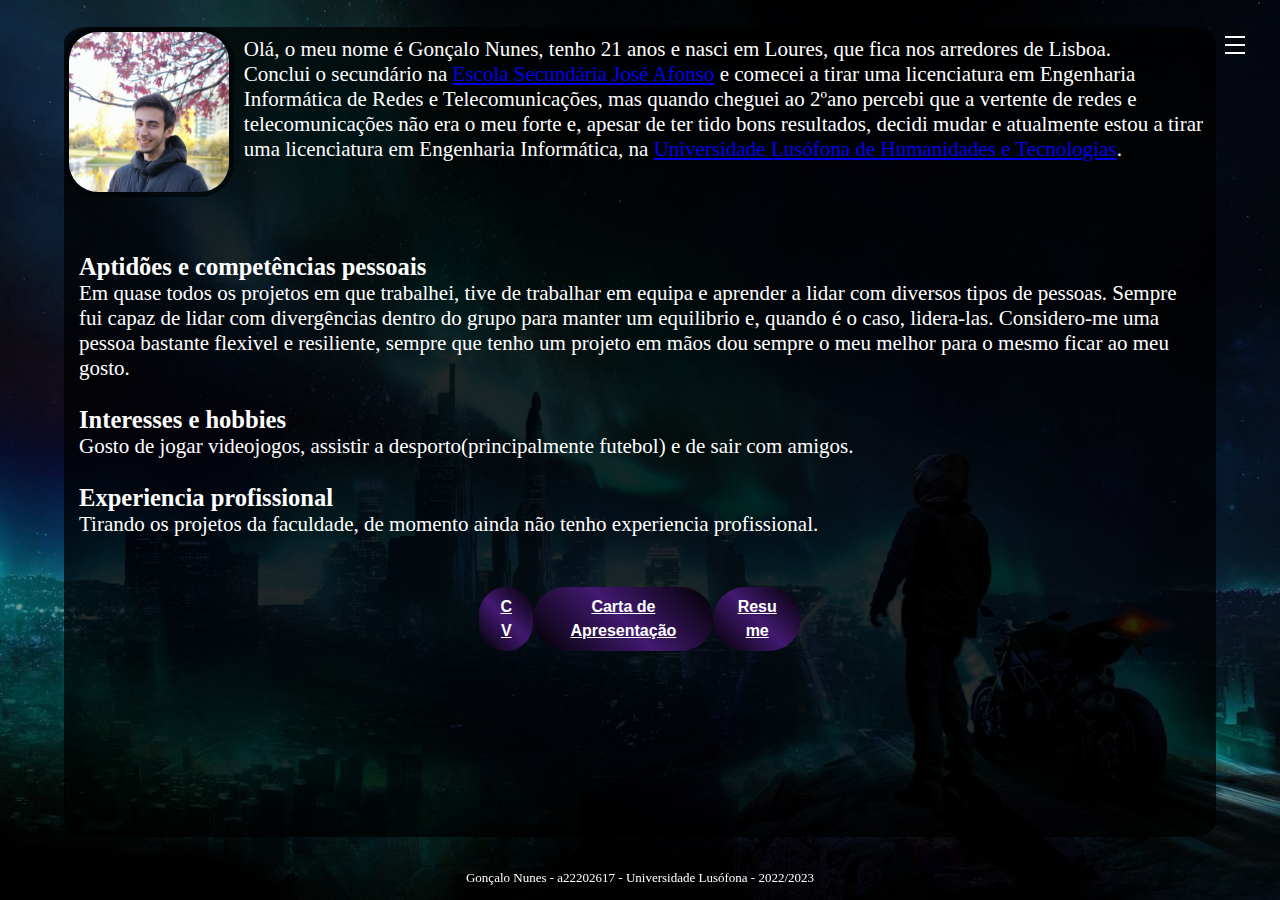
<file: about.html>
<!DOCTYPE html>
<html lang="pt">
  <head>
    <meta charset="UTF-8" />
    <meta http-equiv="X-UA-Compatible" content="IE=edge" />
    <meta name="viewport" content="width=device-width, initial-scale=1.0" />
    <link rel="stylesheet" href="css/about.css" />
    <link
      rel="stylesheet"
      href="https://fonts.googleapis.com/icon?family=Material+Icons"
    />
    <link rel="icon" href="images/logo.png" type="image/x-icon" />
    <meta name="author" content="Gonçalo Nunes" />
    <meta name="description" content="Website para o projeto de pw" />
    <meta name="keywords" content="palavras chave" />
    <title>About</title>
  </head>
  <body>
    <input type="checkbox" id="active" />
    <label for="active" class="menu-btn"><span></span></label>
    <label for="active" class="close"></label>
    <div class="wrapper">
      <ul>
        <li><a href="index.html">Home</a></li>
        <li><a href="about.html">About</a></li>
        <li><a href="projects.html">Projects</a></li>
        <li><a href="contacts.html">Contacts</a></li>
        <li><a href="pw.html">PW</a></li>
        <li><a href="playground.html">JSPlayground</a></li>
      </ul>
    </div>
    <div class="content">
      <img src="../images/foto.png" alt="" />
      <article>
        <p>
          Olá, o meu nome é Gonçalo Nunes, tenho 21 anos e nasci em Loures, que
          fica nos arredores de Lisboa.
        </p>
        <p>
          Conclui o secundário na
          <a href="https://www.esjaloures.org/"
            >Escola Secundária José Afonso</a
          >
          e comecei a tirar uma licenciatura em Engenharia Informática de Redes
          e Telecomunicações, mas quando cheguei ao 2ºano percebi que a vertente
          de redes e telecomunicações não era o meu forte e, apesar de ter tido
          bons resultados, decidi mudar e atualmente estou a tirar uma
          licenciatura em Engenharia Informática, na
          <a href="https://www.ulusofona.pt/">
            Universidade Lusófona de Humanidades e Tecnologias</a
          >.
        </p>
      </article>
      <div class="allText">
        <h3>Aptidões e competências pessoais</h3>
        <p>
          Em quase todos os projetos em que trabalhei, tive de trabalhar em
          equipa e aprender a lidar com diversos tipos de pessoas. Sempre fui
          capaz de lidar com divergências dentro do grupo para manter um equilibrio
          e, quando é o caso, lidera-las. Considero-me uma pessoa bastante
          flexivel e resiliente, sempre que tenho um projeto em mãos dou sempre
          o meu melhor para o mesmo ficar ao meu gosto.
        </p>
        <br />
        <h3>Interesses e hobbies</h3>
        <p>
          Gosto de jogar videojogos, assistir a desporto(principalmente futebol)
          e de sair com amigos.
        </p>
        <br />
        <h3>Experiencia profissional</h3>
        <p>
          Tirando os projetos da faculdade, de momento ainda não tenho
          experiencia profissional.
        </p>
        <br /><br />
        <div class="bts">
          <button class="bt" onclick="">
            <a style="color: white" href="files/CV - Gonçalo Nunes.pdf" download="CV-Gonçalo_Nunes">CV</a>
          </button>
          <button class="bt" onclick="">
            <a style="color: white" href="files/CL - Gonçalo Nunes.pdf" download="CL-Gonçalo_Nunes">Carta de Apresentação</a>
          </button>
          <button class="bt" onclick="">
            <a style="color: white" href="files/Resume - Gonçalo Nunes.pdf" download="Resume-Gonçalo_Nunes">Resume</a>
          </button>
        </div>
      </div>
    </div>

    <footer>
      Gonçalo Nunes - a22202617 - Universidade Lusófona - 2022/2023
    </footer>
  </body>
</html>
</file>
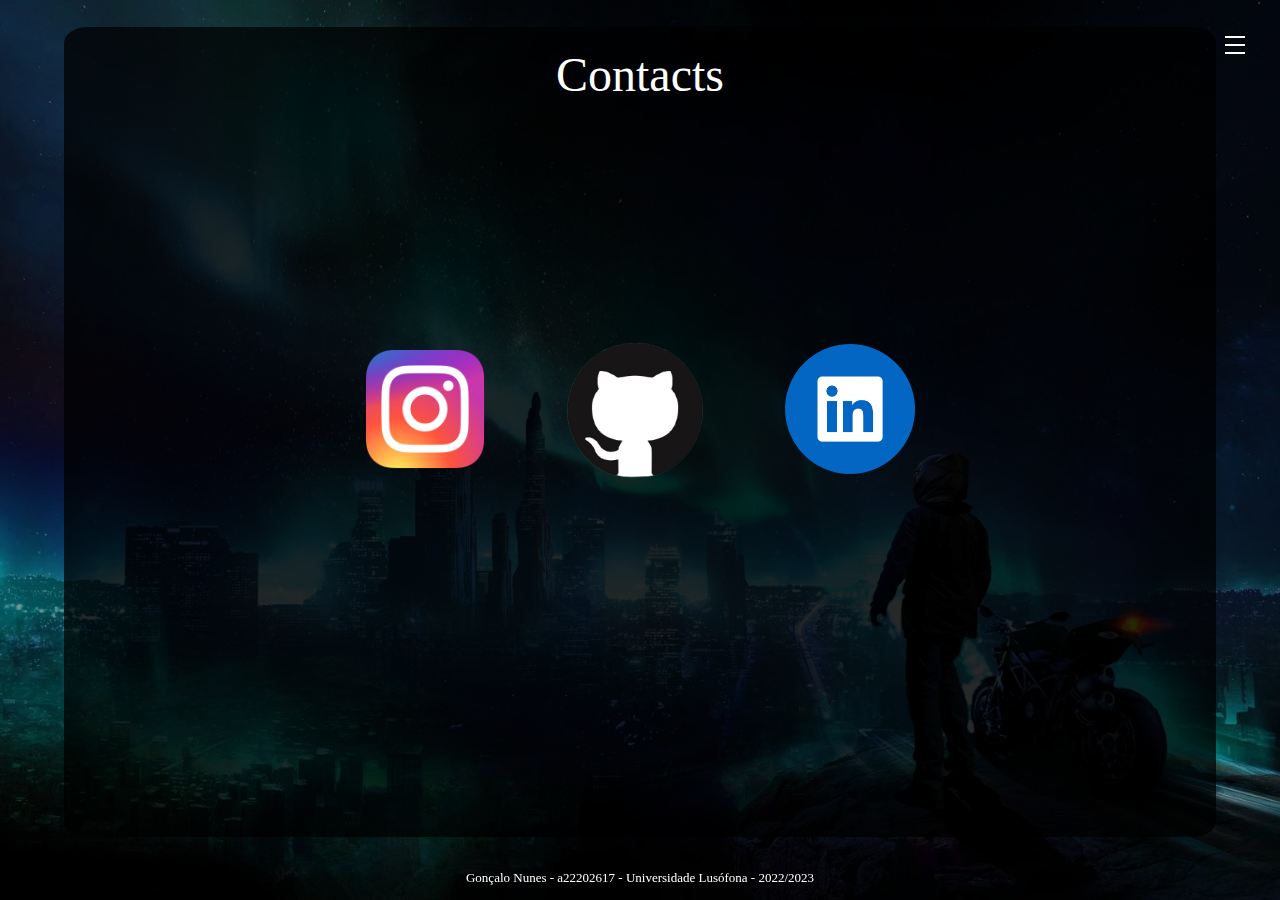
<file: contacts.html>
<!DOCTYPE html>
<html lang="pt">
  <head>
    <meta charset="UTF-8" />
    <meta http-equiv="X-UA-Compatible" content="IE=edge" />
    <meta name="viewport" content="width=device-width, initial-scale=1.0" />
    <link rel="stylesheet" href="css/contacts.css" />
    <link
      rel="stylesheet"
      href="https://fonts.googleapis.com/icon?family=Material+Icons"
    />
    <link rel="icon" href="images/logo.png" type="image/x-icon" />
    <meta name="author" content="Gonçalo Nunes" />
    <meta name="description" content="Website para o projeto de pw" />
    <meta name="keywords" content="palavras chave" />
    <title>Contacts</title>
  </head>
  <body>
    <input type="checkbox" id="active" />
    <label for="active" class="menu-btn"><span></span></label>
    <label for="active" class="close"></label>
    <div class="wrapper">
      <ul>
        <li><a href="index.html">Home</a></li>
        <li><a href="about.html">About</a></li>
        <li><a href="projects.html">Projects</a></li>
        <li><a href="contacts.html">Contacts</a></li>
        <li><a href="pw.html">PW</a></li>
        <li><a href="playground.html">JSPlayground</a></li>
      </ul>
    </div>
    <div class="content">
      <div class="title">Contacts</div>
      <br />
      <article>
        <div class="item" id="item1">
          <a href="https://www.instagram.com/goncalocnunes/" target="_blank"><img src="images/instagram-logo.png" alt="" /></a>
        </div>
        <div class="item" id="item2">
          <a href="https://github.com/Guchalo" target="_blank"><img src="images/github-logo.png" alt="" /></a>
        </div>
        <div class="item" id="item3">
          <a href="https://www.linkedin.com/in/gonçalo-nunes11" target="_blank"><img src="images/linkedin-logo.png" alt="" /></a>
        </div>
      </article>
    </div>

    <footer>
      Gonçalo Nunes - a22202617 - Universidade Lusófona - 2022/2023
    </footer>
  </body>
</html>
</file>
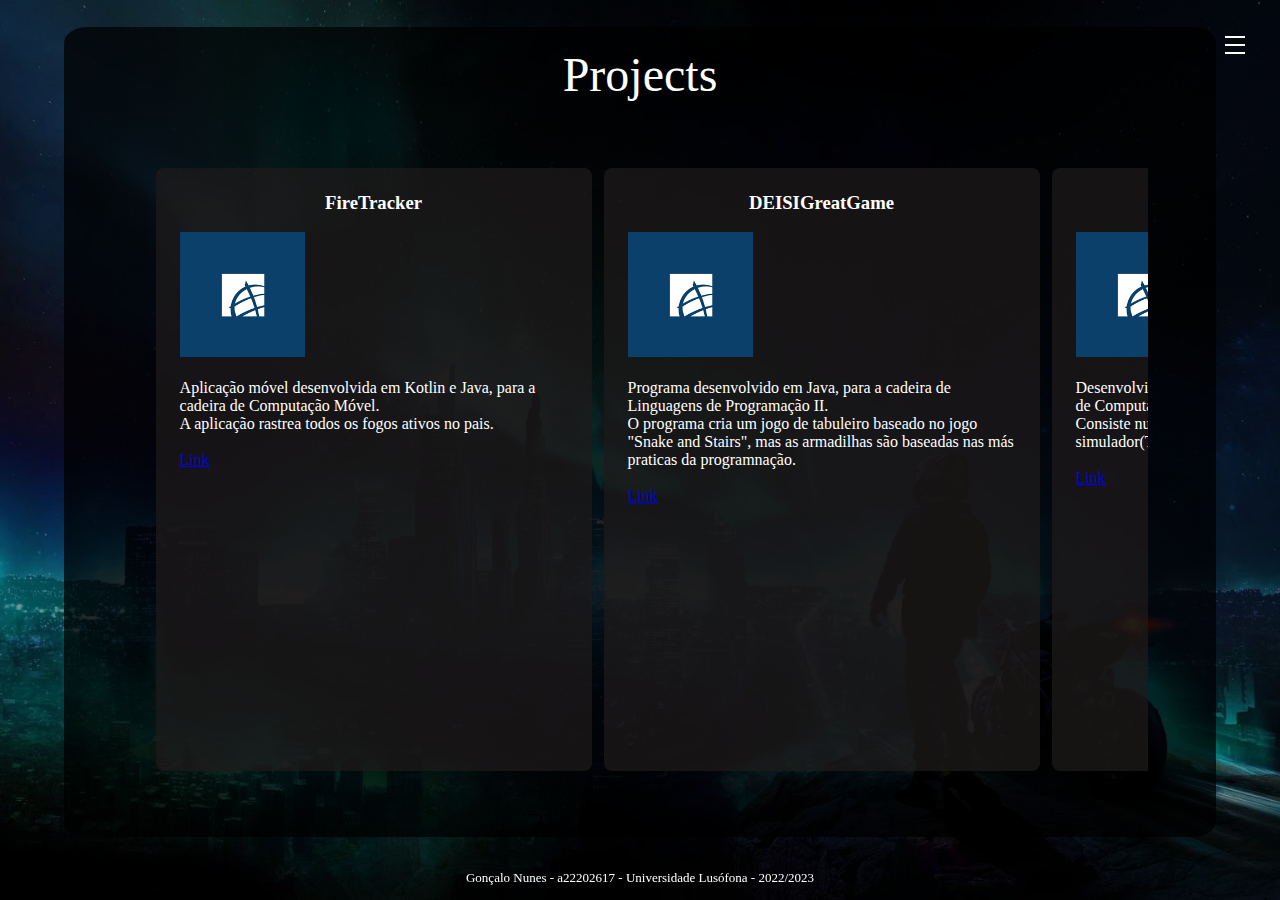
<file: projects.html>
<!DOCTYPE html>
<html lang="pt">
  <head>
    <meta charset="UTF-8" />
    <meta http-equiv="X-UA-Compatible" content="IE=edge" />
    <meta name="viewport" content="width=device-width, initial-scale=1.0" />
    <link rel="stylesheet" href="css/projects.css" />
    <link
      rel="stylesheet"
      href="https://fonts.googleapis.com/icon?family=Material+Icons"
    />
    <link rel="icon" href="images/logo.png" type="image/x-icon" />
    <meta name="author" content="Gonçalo Nunes" />
    <meta name="description" content="Website para o projeto de pw" />
    <meta name="keywords" content="palavras chave" />
    <title>Projects</title>
  </head>
  <body>
    <input type="checkbox" id="active" />
    <label for="active" class="menu-btn"><span></span></label>
    <label for="active" class="close"></label>
    <div class="wrapper">
      <ul>
        <li><a href="index.html">Home</a></li>
        <li><a href="about.html">About</a></li>
        <li><a href="projects.html">Projects</a></li>
        <li><a href="contacts.html">Contacts</a></li>
        <li><a href="pw.html">PW</a></li>
        <li><a href="playground.html">JSPlayground</a></li>
      </ul>
    </div>
    <div class="content">
      <div class="title">Projects</div>
      <article>
        <div class="item" id="item1">
          <h3 class="headerCard">FireTracker</h3>
          <br />
          <img src="images/ulht.png" alt="" />
          <br />
          <br />
          <p>Aplicação móvel desenvolvida em Kotlin e Java, para a cadeira de Computação Móvel.</p>
          <p>A aplicação rastrea todos os fogos ativos no pais.</p>
          <br />
          <a href="https://github.com/ULHT-CM-2021-22/22005787-22005793">Link</a>
        </div>
        <div class="item" id="item2">
          <h3 class="headerCard">DEISIGreatGame</h3>
          <br />
          <img src="images/ulht.png" alt="" />
          <br />
          <br />
          <p>Programa desenvolvido em Java, para a cadeira de Linguagens de Programação II.</p>
          <p>O programa cria um jogo de tabuleiro baseado no jogo "Snake and Stairs", mas as armadilhas são baseadas nas más praticas da programnação.</p>
          <br />
          <a href="https://github.com/Guchalo/LP2_22005787_22005793">Link</a>
        </div>
        <div class="item" id="item3">
          <h3 class="headerCard">MyHome</h3>
          <br />
          <img src="images/ulht.png" alt="" />
          <br />
          <br />
          <p>Desenvolvido em C, para a cadeira de Arquitetura Avançada de Computadores.</p>
          <p>Consiste num projeto de uma SmartHome, realizada num simulador(TinkerCad).</p>
          <br />
          <a href="https://www.tinkercad.com/things/86YPUv2t7dj-projeto-final-aac">Link</a>
        </div>
        <div class="item" id="item4">
          <h3 class="headerCard">BombRoad</h3>
          <br />
          <img src="images/ulht.png" alt="" />
          <br />
          <br />
          <p>Programa desenvolvido em C, para a cadeira de Linguagens de Programação I.</p>
          <p>Este programa, como o nome indica, consiste no jogo clássico "BombRoad".</p>
          <br />
          <a href="https://replit.com/@goncalonunes220/correcao">Link</a>
        </div>
        <div class="item" id="item5">
          <h3 class="headerCard">Xadrez</h3>
          <br />
          <img src="images/ulht.png" alt="" />
          <br />
          <br />
          <p>Programa desenvolvido em Kotlin, para a cadeira de Fundamentos de Programação.</p>
          <p>Este programa, como o nome indica, consiste num jogo de xadrez.</p>
          <br />
          <a href="https://github.com/rafaelsimoes22005793/xadrezFP">Link</a>
        </div>
        <div class="item" id="item6">
          <h3 class="headerCard">Portfolio</h3>
          <br />
          <img src="images/ulht.png" alt="" />
          <br />
          <br />
          <p>Site desenvolvido em HTML/CSS e JavaScript, para a cadeira de Programação Web.</p>
          <p>Este site, como o nome indica, tem o objetivo de ser um portfolio digital.</p>
          <br />
          <a href="https://github.com/Guchalo/Projeto_PW_Portfolio">Link</a>
        </div>
      </article>
    </div>

    <footer>
      Gonçalo Nunes - a22202617 - Universidade Lusófona - 2022/2023
    </footer>
  </body>
</html>
</file>
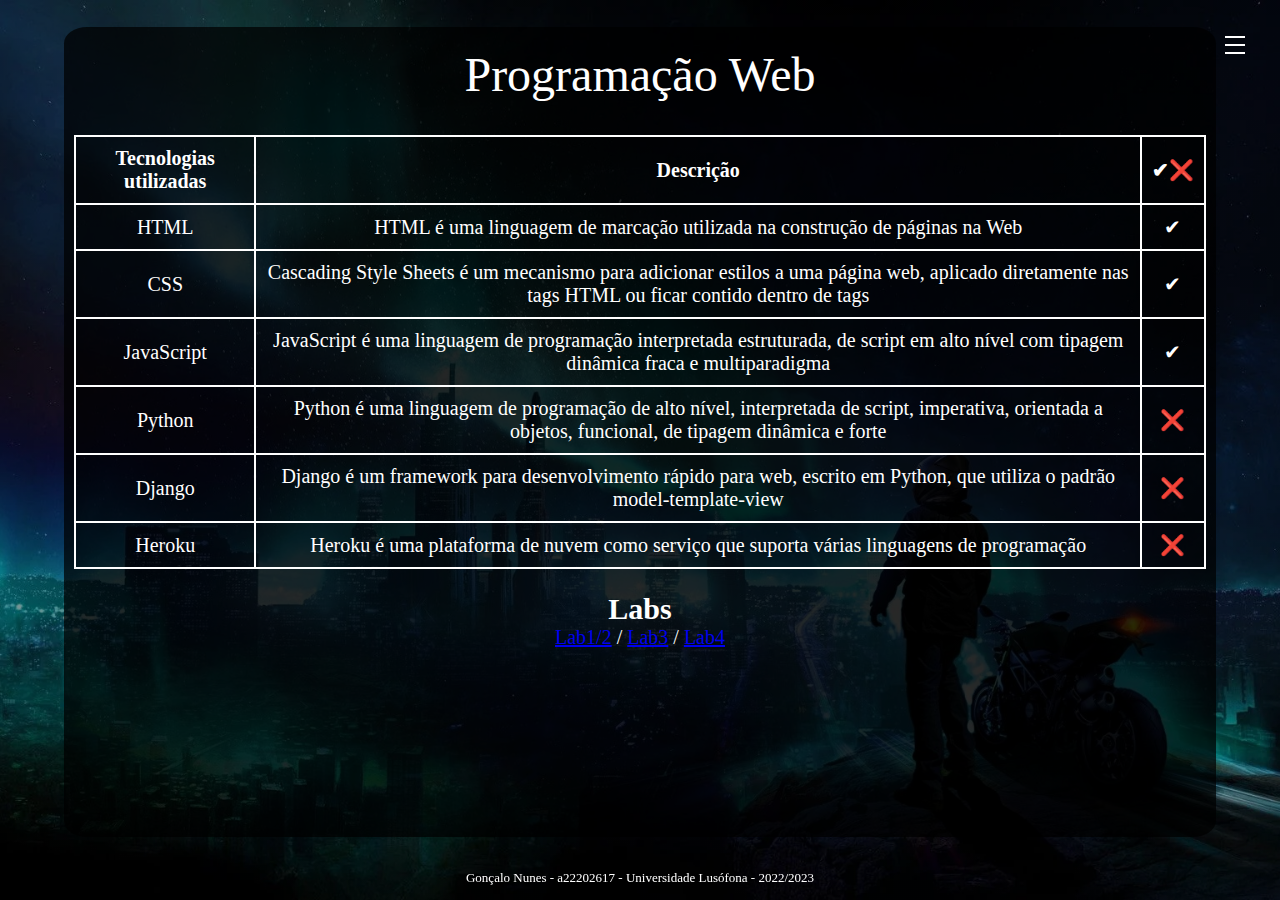
<file: pw.html>
<!DOCTYPE html>
<html lang="pt">
  <head>
    <meta charset="UTF-8" />
    <meta http-equiv="X-UA-Compatible" content="IE=edge" />
    <meta name="viewport" content="width=device-width, initial-scale=1.0" />
    <link rel="stylesheet" href="css/pw.css" />
    <link
      rel="stylesheet"
      href="https://fonts.googleapis.com/icon?family=Material+Icons"
    />
    <link rel="icon" href="images/logo.png" type="image/x-icon" />
    <meta name="author" content="Gonçalo Nunes" />
    <meta name="description" content="Website para o projeto de pw" />
    <meta name="keywords" content="palavras chave" />
    <title>Programação Web</title>
  </head>
  <body>
    <input type="checkbox" id="active" />
    <label for="active" class="menu-btn"><span></span></label>
    <label for="active" class="close"></label>
    <div class="wrapper">
      <ul>
        <li><a href="index.html">Home</a></li>
        <li><a href="about.html">About</a></li>
        <li><a href="projects.html">Projects</a></li>
        <li><a href="contacts.html">Contacts</a></li>
        <li><a href="pw.html">PW</a></li>
        <li><a href="playground.html">JSPlayground</a></li>
      </ul>
    </div>
    <div class="content">
      <div class="title">Programação Web</div>
      <article>
        <br />
        <table class="table">
          <tr>
            <th>Tecnologias utilizadas</th>
            <th>Descrição</th>
            <th>✔❌</th>
          </tr>
          <tr>
            <td>HTML</td>
            <td>
              HTML é uma linguagem de marcação utilizada na construção de
              páginas na Web
            </td>
            <td>✔</td>
          </tr>
          <tr>
            <td>CSS</td>
            <td>
              Cascading Style Sheets é um mecanismo para adicionar estilos a uma
              página web, aplicado diretamente nas tags HTML ou ficar contido
              dentro de tags
            </td>
            <td>✔</td>
          </tr>
          <tr>
            <td>JavaScript</td>
            <td>
              JavaScript é uma linguagem de programação interpretada
              estruturada, de script em alto nível com tipagem dinâmica fraca e
              multiparadigma
            </td>
            <td>✔</td>
          </tr>
          <tr>
            <td>Python</td>
            <td>
              Python é uma linguagem de programação de alto nível, interpretada
              de script, imperativa, orientada a objetos, funcional, de tipagem
              dinâmica e forte
            </td>
            <td>❌</td>
          </tr>
          <tr>
            <td>Django</td>
            <td>
              Django é um framework para desenvolvimento rápido para web,
              escrito em Python, que utiliza o padrão model-template-view
            </td>
            <td>❌</td>
          </tr>
          <tr>
            <td>Heroku</td>
            <td>
              Heroku é uma plataforma de nuvem como serviço que suporta várias
              linguagens de programação
            </td>
            <td>❌</td>
          </tr>
        </table>
        <div>
          <br />
          <h2>Labs</h2>
          <a href="https://a22202617.pythonanywhere.com">Lab1/2</a> / <a href="http://lab3pw.pythonanywhere.com/">Lab3</a> /
          <a href="http://lab4pw22202617.pythonanywhere.com/">Lab4</a>
        </div>
      </article>
    </div>

    <footer>
      Gonçalo Nunes - a22202617 - Universidade Lusófona - 2022/2023
    </footer>
  </body>
</html>
</file>
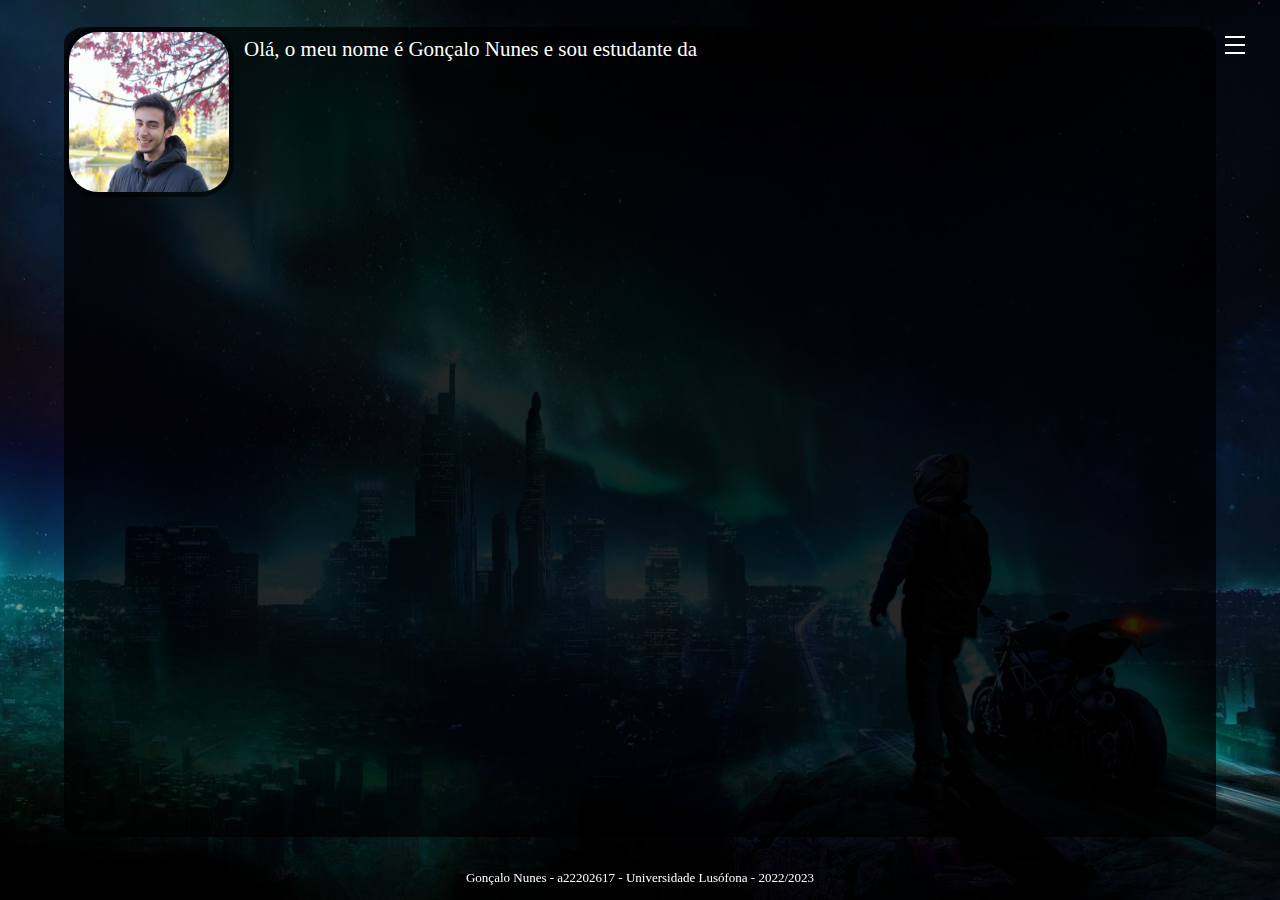
<file: html/about.html>
<!DOCTYPE html>
<html lang="pt">
  <head>
    <meta charset="UTF-8" />
    <meta http-equiv="X-UA-Compatible" content="IE=edge" />
    <meta name="viewport" content="width=device-width, initial-scale=1.0" />
    <link rel="stylesheet" href="../css/about.css" />
    <link
      rel="stylesheet"
      href="https://fonts.googleapis.com/icon?family=Material+Icons"
    />
    <meta name="author" content="Gonçalo Nunes" />
    <meta name="description" content="Website para o projeto de pw" />
    <meta name="keywords" content="palavras chave" />
    <title>Portfolio</title>
  </head>
  <body>
    <input type="checkbox" id="active" />
    <label for="active" class="menu-btn"><span></span></label>
    <label for="active" class="close"></label>
    <div class="wrapper">
      <ul>
        <li><a href="index.html">Home</a></li>
        <li><a href="about.html">About</a></li>
        <li><a href="projects.html">Projects</a></li>
        <li><a href="contacts.html">Contacts</a></li>
        <li><a href="pw.html">PW</a></li>
        <li><a href="playground.html">JSPlayground</a></li>
      </ul>
    </div>
    <div class="content">
      <img src="../images/foto.png" alt="">
      <article>
        <p>
          Olá, o meu nome é Gonçalo Nunes e sou estudante da  
        </p>
      </article>
    </div>

    <footer>
      Gonçalo Nunes - a22202617 - Universidade Lusófona - 2022/2023
    </footer>
  </body>
</html>
</file>
<file: css/about.css>
* {
  box-sizing: border-box;
  padding: 0;
  margin: 0;
}

body {
  background: linear-gradient(90deg, #000000, #261055);
  background-image: linear-gradient(rgba(0, 0, 0, 0.5), rgba(0, 0, 0, 0.384)),
    url(../images/background.jpg);
  background-repeat: no-repeat;
  background-position: center;
  background-size: cover;
  background-attachment: fixed;
  display: flex;
  flex-wrap: wrap;
  justify-content: center;
  align-items: center;
  font-size: 3em;
}

footer {
  position: fixed;
  text-align: center;
  padding: 10px 10px 0px 10px;
  bottom: 0;
  font-size: small;
  width: 100%;
  height: 40px;
  color: white;
}

.wrapper {
  position: fixed;
  top: 0;
  right: -100%;
  height: 100%;
  width: 100%;
  background: black;
  transition: all 0.6s ease-in-out;
}
#active:checked ~ .wrapper {
  right: 0;
}
.menu-btn {
  position: absolute;
  z-index: 2;
  right: 20px;
  top: 20px;
  height: 50px;
  width: 50px;
  text-align: center;
  line-height: 50px;
  border-radius: 50%;
  font-size: 20px;
  cursor: pointer;

  transition: all 0.3s ease-in-out;
}
.menu-btn span,
.menu-btn:before,
.menu-btn:after {
  content: "";
  position: absolute;
  top: calc(50% - 1px);
  left: 30%;
  width: 40%;
  border-bottom: 2px solid #ffffff;
  transition: transform 0.6s cubic-bezier(0.215, 0.61, 0.355, 1);
}

.menu-btn:hover {
  border: 2px solid #191970;
  transition: ease-in-out 0.5s;
}
.menu-btn:before {
  transform: translateY(-8px);
}
.menu-btn:after {
  transform: translateY(8px);
}
input[type="checkbox"] {
  display: none;
}

.close {
  z-index: 1;
  width: 100%;
  height: 100%;
  pointer-events: none;
  transition: 0.6s;
}

#active:checked + .menu-btn span {
  transform: scaleX(0);
}

#active:checked + .menu-btn:before {
  transform: rotate(45deg);
  border-color: #fff;
}
#active:checked + .menu-btn:after {
  transform: rotate(-45deg);
  border-color: #fff;
}
.wrapper ul {
  position: absolute;
  top: 60%;
  left: 50%;
  height: 90%;
  transform: translate(-50%, -50%);
  list-style: none;
  text-align: center;
}
.wrapper ul li {
  height: 10%;
  margin: 15px 0;
}
.wrapper ul li a {
  text-decoration: none;
  font-size: 30px;
  font-weight: 500;
  padding: 5px 30px;
  color: #fff;
  border-radius: 50px;
  position: absolute;
  line-height: 50px;
  margin: 5px 30px;
  opacity: 0;
  transition: all 0.3s ease;
  transition: transform 0.6s cubic-bezier(0.215, 0.61, 0.355, 1);
}
.wrapper ul li a:after {
  position: absolute;
  content: "";
  width: 100%;
  height: 100%;
  left: 0;
  top: 0;
  border-radius: 50px;
  transform: scaleY(0);
  z-index: -1;
  transition: transform 0.3s ease;
}
.wrapper ul li a:hover:after {
  transform: scaleY(1);
}
.wrapper ul li a:hover {
  color: #191970;
}

.content {
  box-shadow: inset 0px 0px;
  position: absolute;
  display: flex;
  background-color: #000000b9;
  top: 30%;
  left: 50%;
  transform: translate(-50%, -30%);
  z-index: -1;
  text-align: center;
  height: 90%;
  width: 90%;
  color: white;
  border-radius: 2%;
}
.content > img {
  height: 170px;
  width: 170px;
  border: 5px solid #00000082;
  border-radius: 20%;
}
.content > article {
  font-size: 21px;
  border: 10px solid #00000000;
  text-align: start;
  line-height: normal;
}
.allText {
  font-size: 21px;
  border: 10px solid #00000000;
  text-align: start;
  line-height: normal;
  position: fixed;
  padding: 5px;
  top: 26%;
}

#active:checked ~ .wrapper ul li a {
  opacity: 1;
}
.wrapper ul li a {
  transition: opacity 1.2s, transform 1.2s cubic-bezier(0.215, 0.61, 0.355, 1);
  transform: translateX(100px);
}
#active:checked ~ .wrapper ul li a {
  transform: none;
  transition-timing-function: ease, cubic-bezier(0.1, 1.3, 0.3, 1);
  transition-delay: 0.6s;
  transform: translateX(-100px);
}

.bts {
  display: flex;
  padding: 0px 400px 100px 400px;
  justify-content: space-between;
}

.bt {
  background: linear-gradient(45deg, #000000, #421970, #000000);
  border-radius: 999px;
  box-sizing: border-box;
  color: #ffffff;
  cursor: pointer;
  font-family: Inter, Helvetica, "Apple Color Emoji", "Segoe UI Emoji",
    NotoColorEmoji, "Noto Color Emoji", "Segoe UI Symbol", "Android Emoji",
    EmojiSymbols, -apple-system, system-ui, "Segoe UI", Roboto, "Helvetica Neue",
    "Noto Sans", sans-serif;
  font-size: 16px;
  font-weight: 700;
  line-height: 24px;
  opacity: 1;
  outline: 0 solid transparent;
  padding: 8px 18px;
  touch-action: manipulation;
  width: fit-content;
  word-break: break-word;
  border: 0;
}

.bt:hover {
  background: #421970;
}
</file>
<file: css/contacts.css>
* {
  box-sizing: border-box;
  padding: 0;
  margin: 0;
}

body {
  background: linear-gradient(90deg, #000000, #261055);
  background-image: linear-gradient(rgba(0, 0, 0, 0.5), rgba(0, 0, 0, 0.384)),
    url(../images/background.jpg);
  background-repeat: no-repeat;
  background-position: center;
  background-size: cover;
  background-attachment: fixed;
  display: flex;
  justify-content: center;
  align-items: center;
  font-size: 3em;
}

footer {
  position: fixed;
  text-align: center;
  padding: 10px 10px 0px 10px;
  bottom: 0;
  font-size: small;
  width: 100%;
  height: 40px;
  color: white;
}

.title {
  padding: 20px;
  }

.wrapper {
  position: fixed;
  top: 0;
  right: -100%;
  height: 100%;
  width: 100%;
  background: black;
  transition: all 0.6s ease-in-out;
}
#active:checked ~ .wrapper {
  right: 0;
}
.menu-btn {
  position: absolute;
  z-index: 2;
  right: 20px;
  top: 20px;
  height: 50px;
  width: 50px;
  text-align: center;
  line-height: 50px;
  border-radius: 50%;
  font-size: 20px;
  cursor: pointer;

  transition: all 0.3s ease-in-out;
}
.menu-btn span,
.menu-btn:before,
.menu-btn:after {
  content: "";
  position: absolute;
  top: calc(50% - 1px);
  left: 30%;
  width: 40%;
  border-bottom: 2px solid #ffffff;
  transition: transform 0.6s cubic-bezier(0.215, 0.61, 0.355, 1);
}

.menu-btn:hover {
  border: 2px solid #191970;
  transition: ease-in-out 0.5s;
}
.menu-btn:before {
  transform: translateY(-8px);
}
.menu-btn:after {
  transform: translateY(8px);
}
input[type="checkbox"] {
  display: none;
}

.close {
  z-index: 1;
  width: 100%;
  height: 100%;
  pointer-events: none;
  transition: 0.6s;
}

#active:checked + .menu-btn span {
  transform: scaleX(0);
}

#active:checked + .menu-btn:before {
  transform: rotate(45deg);
  border-color: #fff;
}
#active:checked + .menu-btn:after {
  transform: rotate(-45deg);
  border-color: #fff;
}
.wrapper ul {
  position: absolute;
  top: 60%;
  left: 50%;
  height: 90%;
  transform: translate(-50%, -50%);
  list-style: none;
  text-align: center;
}
.wrapper ul li {
  height: 10%;
  margin: 15px 0;
}
.wrapper ul li a {
  text-decoration: none;
  font-size: 30px;
  font-weight: 500;
  padding: 5px 30px;
  color: #fff;
  border-radius: 50px;
  position: absolute;
  line-height: 50px;
  margin: 5px 30px;
  opacity: 0;
  transition: all 0.3s ease;
  transition: transform 0.6s cubic-bezier(0.215, 0.61, 0.355, 1);
}
.wrapper ul li a:after {
  position: absolute;
  content: "";
  width: 100%;
  height: 100%;
  left: 0;
  top: 0;
  border-radius: 50px;
  transform: scaleY(0);
  z-index: -1;
  transition: transform 0.3s ease;
}
.wrapper ul li a:hover:after {
  transform: scaleY(1);
}
.wrapper ul li a:hover {
  color: #191970;
}

.content {
  box-shadow: inset 0px 0px;
  position: absolute;
  display: flex;
  flex-direction: column;
  background-color: #000000b9;
  top: 30%;
  left: 50%;
  transform: translate(-50%, -30%);
  z-index: -1;
  text-align: center;
  height: 90%;
  width: 90%;
  color: white;
  border-radius: 2%;
}
.content > article {
  display: flex;
  justify-content: center;
  align-content: center;
  font-size: 20px;
  border: 10px solid #00000000;
  padding: 24px;
  width: 50%;
  height: 50%;
  scroll-padding: 24px;
  border-radius: 8px;
  gap: 12px;
  margin: 2rem auto;
}

.content > article .item {
  display: flex;
  justify-content: center;
  flex-direction: column;
  padding: 24px;
  border-radius: 8px;
  scroll-snap-align: start;
}

#item1 > a > img {
  height: 120px ;
  width: 120px ;
  
  
}
#item2 > a >  img {
  height: 180px ;
  width: 180px ;
  
}
#item3 > a >  img {
  height: 130px ;
  width: 130px ;
  
}


#active:checked ~ .wrapper ul li a {
  opacity: 1;
}
.wrapper ul li a {
  transition: opacity 1.2s, transform 1.2s cubic-bezier(0.215, 0.61, 0.355, 1);
  transform: translateX(100px);
}
#active:checked ~ .wrapper ul li a {
  transform: none;
  transition-timing-function: ease, cubic-bezier(0.1, 1.3, 0.3, 1);
  transition-delay: 0.6s;
  transform: translateX(-100px);
}
</file>
<file: css/projects.css>
* {
  box-sizing: border-box;
  padding: 0;
  margin: 0;
}

body {
  background: linear-gradient(90deg, #000000, #261055);
  background-image: linear-gradient(rgba(0, 0, 0, 0.5), rgba(0, 0, 0, 0.384)),
    url(../images/background.jpg);
  background-repeat: no-repeat;
  background-position: center;
  background-size: cover;
  background-attachment: fixed;
  display: flex;
  justify-content: center;
  align-items: center;
  font-size: 3em;
}

footer {
  position: fixed;
  text-align: center;
  padding: 10px 10px 0px 10px;
  bottom: 0;
  font-size: small;
  width: 100%;
  height: 40px;
  color: white;
}

.wrapper {
  position: fixed;
  top: 0;
  right: -100%;
  height: 100%;
  width: 100%;
  background: black;
  transition: all 0.6s ease-in-out;
}
#active:checked ~ .wrapper {
  right: 0;
}
.menu-btn {
  position: absolute;
  z-index: 2;
  right: 20px;
  top: 20px;
  height: 50px;
  width: 50px;
  text-align: center;
  line-height: 50px;
  border-radius: 50%;
  font-size: 20px;
  cursor: pointer;

  transition: all 0.3s ease-in-out;
}
.menu-btn span,
.menu-btn:before,
.menu-btn:after {
  content: "";
  position: absolute;
  top: calc(50% - 1px);
  left: 30%;
  width: 40%;
  border-bottom: 2px solid #ffffff;
  transition: transform 0.6s cubic-bezier(0.215, 0.61, 0.355, 1);
}

.menu-btn:hover {
  border: 2px solid #191970;
  transition: ease-in-out 0.5s;
}
.menu-btn:before {
  transform: translateY(-8px);
}
.menu-btn:after {
  transform: translateY(8px);
}
input[type="checkbox"] {
  display: none;
}

.close {
  z-index: 1;
  width: 100%;
  height: 100%;
  pointer-events: none;
  transition: 0.6s;
}

#active:checked + .menu-btn span {
  transform: scaleX(0);
}

#active:checked + .menu-btn:before {
  transform: rotate(45deg);
  border-color: #fff;
}
#active:checked + .menu-btn:after {
  transform: rotate(-45deg);
  border-color: #fff;
}
.wrapper ul {
  position: absolute;
  top: 60%;
  left: 50%;
  height: 90%;
  transform: translate(-50%, -50%);
  list-style: none;
  text-align: center;
}
.wrapper ul li {
  height: 10%;
  margin: 15px 0;
}
.wrapper ul li a {
  text-decoration: none;
  font-size: 30px;
  font-weight: 500;
  padding: 5px 30px;
  color: #fff;
  border-radius: 50px;
  position: absolute;
  line-height: 50px;
  margin: 5px 30px;
  opacity: 0;
  transition: all 0.3s ease;
  transition: transform 0.6s cubic-bezier(0.215, 0.61, 0.355, 1);
}
.wrapper ul li a:after {
  position: absolute;
  content: "";
  width: 100%;
  height: 100%;
  left: 0;
  top: 0;
  border-radius: 50px;
  transform: scaleY(0);
  z-index: -1;
  transition: transform 0.3s ease;
}
.wrapper ul li a:hover:after {
  transform: scaleY(1);
}
.wrapper ul li a:hover {
  color: #191970;
}

.content {
  box-shadow: inset 0px 0px;
  position: absolute;
  display: flex;
  flex-direction: column;
  background-color: #000000b9;
  top: 30%;
  left: 50%;
  transform: translate(-50%, -30%);
  z-index: -1;
  text-align: center;
  height: 90%;
  width: 90%;
  color: white;
  border-radius: 2%;
}
.content > article {
  display: flex;
  font-size: 20px;
  border: 10px solid #00000000;
  overflow-x: scroll;
  padding: 24px;
  width: 90%;
  height: 90%;
  scroll-snap-type: x mandatory;
  scroll-padding: 24px;
  border-radius: 8px;
  gap: 12px;
  margin: 2rem auto;
}


.title {
  padding: 20px 20px 0px 20px;
  }

.content > article .item{
  position: relative;
  left: 0%;
flex: 0 0 45%;
padding: 24px;
font-size: 16px;
border-radius: 8px;
text-align: start;
scroll-snap-align: start;
background-color: #1e1a1ab9;
}

.content > article .item > img{
  position: relative;
  width: 125px;
  height: 125px;
  }

  .headerCard{
    text-align: center;
  }

#active:checked ~ .wrapper ul li a {
  opacity: 1;
}
.wrapper ul li a {
  transition: opacity 1.2s, transform 1.2s cubic-bezier(0.215, 0.61, 0.355, 1);
  transform: translateX(100px);
}
#active:checked ~ .wrapper ul li a {
  transform: none;
  transition-timing-function: ease, cubic-bezier(0.1, 1.3, 0.3, 1);
  transition-delay: 0.6s;
  transform: translateX(-100px);
}
</file>
<file: css/pw.css>
* {
  box-sizing: border-box;
  padding: 0;
  margin: 0;
}

body {
  background: linear-gradient(90deg, #000000, #261055);
  background-image: linear-gradient(rgba(0, 0, 0, 0.5), rgba(0, 0, 0, 0.384)),
    url(../images/background.jpg);
  background-repeat: no-repeat;
  background-position: center;
  background-size: cover;
  background-attachment: fixed;
  display: flex;
  flex-wrap: wrap;
  justify-content: center;
  align-items: center;
  font-size: 3em;
}

footer {
  position: fixed;
  text-align: center;
  padding: 10px 10px 0px 10px;
  bottom: 0;
  font-size: small;
  width: 100%;
  height: 40px;
  color: white;
}

.wrapper {
  position: fixed;
  top: 0;
  right: -100%;
  height: 100%;
  width: 100%;
  background: black;
  transition: all 0.6s ease-in-out;
}
#active:checked ~ .wrapper {
  right: 0;
}
.menu-btn {
  position: absolute;
  z-index: 2;
  right: 20px;
  top: 20px;
  height: 50px;
  width: 50px;
  text-align: center;
  line-height: 50px;
  border-radius: 50%;
  font-size: 20px;
  cursor: pointer;

  transition: all 0.3s ease-in-out;
}
.menu-btn span,
.menu-btn:before,
.menu-btn:after {
  content: "";
  position: absolute;
  top: calc(50% - 1px);
  left: 30%;
  width: 40%;
  border-bottom: 2px solid #ffffff;
  transition: transform 0.6s cubic-bezier(0.215, 0.61, 0.355, 1);
}

.menu-btn:hover {
  border: 2px solid #191970;
  transition: ease-in-out 0.5s;
}
.menu-btn:before {
  transform: translateY(-8px);
}
.menu-btn:after {
  transform: translateY(8px);
}
input[type="checkbox"] {
  display: none;
}

.close {
  z-index: 1;
  width: 100%;
  height: 100%;
  pointer-events: none;
  transition: 0.6s;
}

#active:checked + .menu-btn span {
  transform: scaleX(0);
}

#active:checked + .menu-btn:before {
  transform: rotate(45deg);
  border-color: #fff;
}
#active:checked + .menu-btn:after {
  transform: rotate(-45deg);
  border-color: #fff;
}
.wrapper ul {
  position: absolute;
  top: 60%;
  left: 50%;
  height: 90%;
  transform: translate(-50%, -50%);
  list-style: none;
  text-align: center;
}
.wrapper ul li {
  height: 10%;
  margin: 15px 0;
}
.wrapper ul li a {
  text-decoration: none;
  font-size: 30px;
  font-weight: 500;
  padding: 5px 30px;
  color: #fff;
  border-radius: 50px;
  position: absolute;
  line-height: 50px;
  margin: 5px 30px;
  opacity: 0;
  transition: all 0.3s ease;
  transition: transform 0.6s cubic-bezier(0.215, 0.61, 0.355, 1);
}
.wrapper ul li a:after {
  position: absolute;
  content: "";
  width: 100%;
  height: 100%;
  left: 0;
  top: 0;
  border-radius: 50px;
  transform: scaleY(0);
  z-index: -1;
  transition: transform 0.3s ease;
}
.wrapper ul li a:hover:after {
  transform: scaleY(1);
}
.wrapper ul li a:hover {
  color: #191970;
}

.content {
  box-shadow: inset 0px 0px;
  position: absolute;
  display: flex;
  flex-wrap: wrap;
  flex-direction: column;
  align-items: center;
  background-color: #000000b9;
  top: 30%;
  left: 50%;
  transform: translate(-50%, -30%);
  z-index: -1;
  text-align: center;
  height: 90%;
  width: 90%;
  color: white;
  border-radius: 2%;
}

.content > article {
  font-size: 20px;
  border: 10px solid #00000000;
 
}
.title {
padding: 20px 20px 0px 20px;
}

.table,th,td{
  border: 2px solid #ffffff;
  padding: 10px;
  border-collapse: collapse;
}

.table > th{
  padding: 100px;
}

#active:checked ~ .wrapper ul li a {
  opacity: 1;
}
.wrapper ul li a {
  transition: opacity 1.2s, transform 1.2s cubic-bezier(0.215, 0.61, 0.355, 1);
  transform: translateX(100px);
}
#active:checked ~ .wrapper ul li a {
  transform: none;
  transition-timing-function: ease, cubic-bezier(0.1, 1.3, 0.3, 1);
  transition-delay: 0.6s;
  transform: translateX(-100px);
}
</file>
